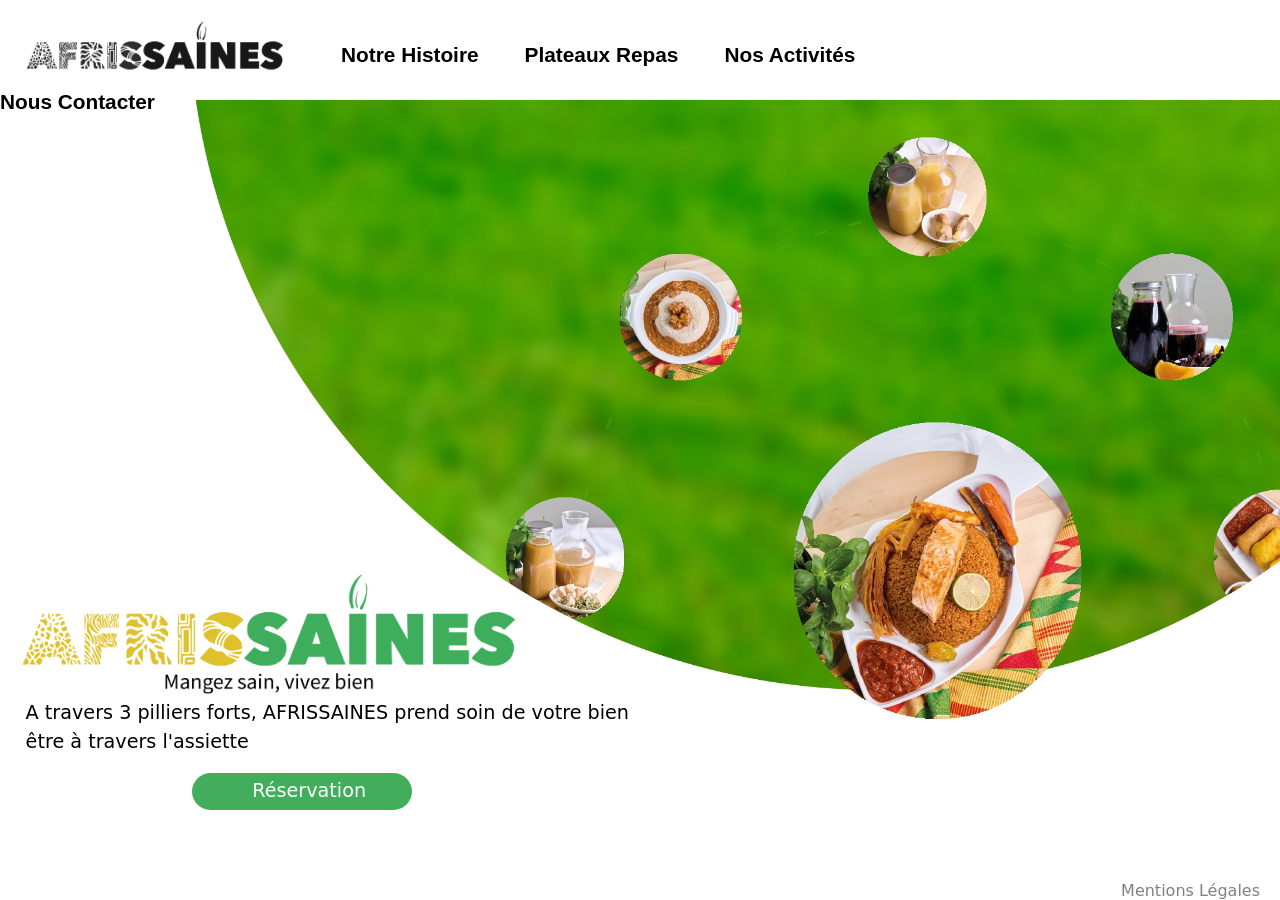
<file: index.html>
<!DOCTYPE html>
<html>
	<head>
		<title>Page d'Acceuil</title>
		<meta charset="utf-8">
		<link href="style_acceuil.css" rel="stylesheet" />

		<script>
			
		</script>

	</head>
	<body>
		<header>
			<nav>
				<a class="headerLien" href="index.html"><img src="acceuil_images/logo_noir3.png" title="logo" alt="logo de Afrissaines, cliquable qui ramène vers la page d'acceuil"></a>
				<a class="headerLien" href="Page Notre Histoire\NotreHistoire.html">Notre Histoire</a>
				<a class="headerLien" href="Page Menus\page_menus.html">Plateaux Repas</a>
				<a class="headerLien" href="Pages Activité\page_services.html">Nos Activités</a>
				<a class="headerLien" href="Pages Mentions & Contact\contact.html">Nous Contacter</a>
				
			</nav>

		</header>

		<main>
			<div class="divContenant">
				<div class="divImage">
					<img class="imgDansDiv" src="acceuil_images/LOGO OK_1BASLINE (6).png" alt="Logo de affrissaine.">
				</div>
				<div class="divTexte">
					<p>A travers 3 pilliers forts, AFRISSAINES prend soin de votre bien être à travers l'assiette</p>
				</div>
				<br>
				<div class="divBouton">
					<a id="aReservartion" href="Page Disponibilité\Disponibilité.html">Réservation</a>
				</div>
			
			</div>
		</main>
		<footer>
	
			<a class="mentions" href="Pages Mentions & Contact\mention.html">Mentions Légales</a>
		</footer>
	</body>

</html>
</file>
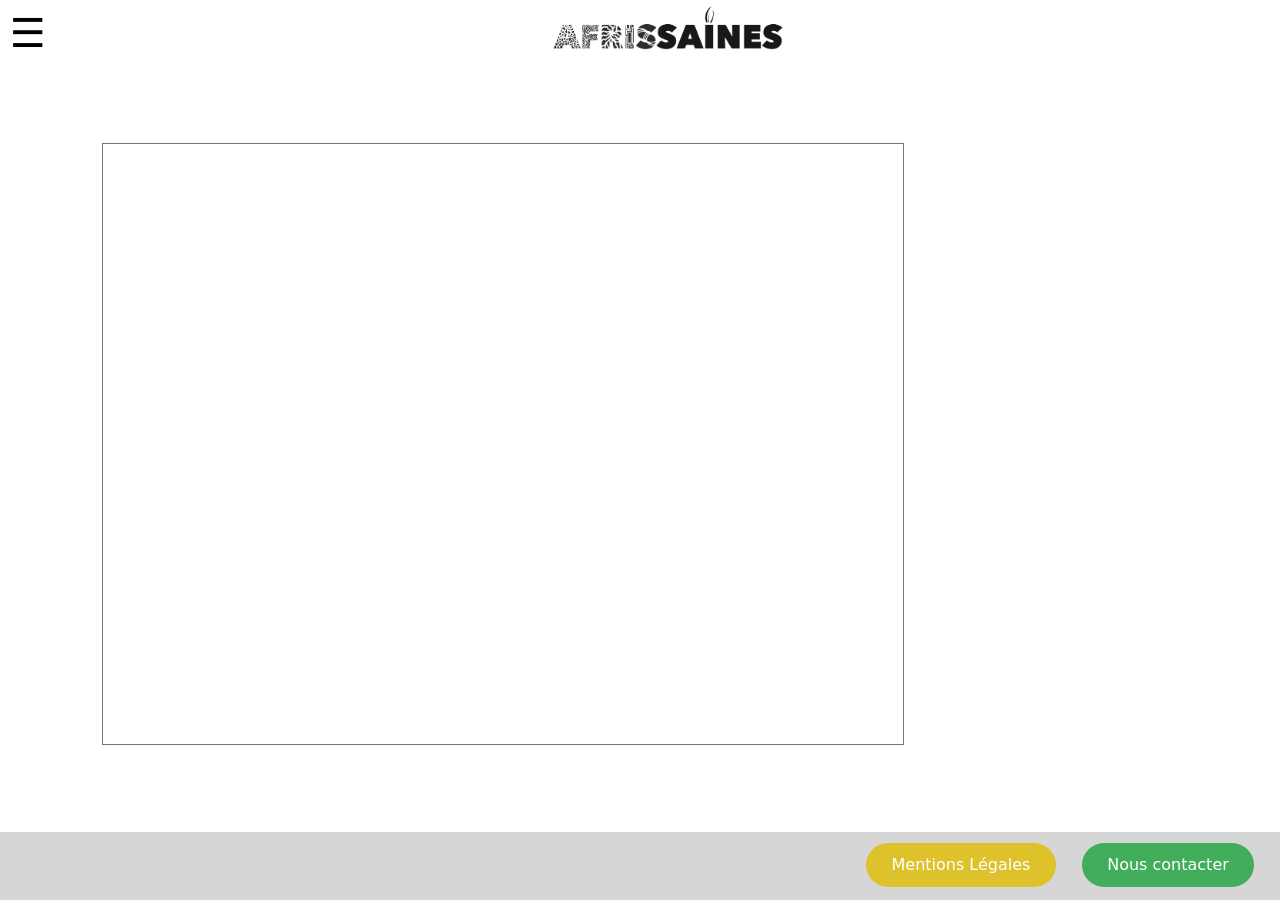
<file: Page Disponibilité/Disponibilité.html>
<!DOCTYPE html>
<html>
	<head>
		<title>Disponibilité</title>
		<meta charset="utf-8">
		<link href="styleDispo.css" rel="stylesheet" />
	</head>
	<body>
		<header>
			<nav class="nav">
				<label for="toggle">&#9776;</label>
				<input type="checkbox" id="toggle">
				<div class="divBurger">
					<a href="..\index.html">Accueil</a>
					<a href="..\Page Notre Histoire\NotreHistoire.html">Notre Histoire</a>
					<a href="..\Page Menus\page_menus.html">Plateaux Repas</a>
					<a href="..\Pages Activité\page_services.html">Nos Activités</a>
					<a href="..\Page Disponibilité\Disponibilité.html">Réservation</a>
				</div>
			</nav> 
			<a class="aLogo" href="..\index.html"><img src="disponibilité_images/LOGO OK_1BASLINE (6).png" title="logo" alt="logo de Afrissaines, cliquable qui ramène vers la page d'acceuil"></a>
		</header>

		<main>
			<div class="divContenant">
				<div class="divCalendrier">
					<iframe
						title="calendrierDisponibilités"
						src="https://calendar.google.com/calendar/embed?height=600&wkst=1&ctz=Europe%2FParis&showPrint=0&title=Calendrier%20des%20disponibilit%C3%A9s&mode=WEEK&showCalendars=0&src=NzE0M2E5ZDMzNzMxZjk4ZWNkYmJkYTYwYzFhNTllYzdlMjQwYmZmYjQ1OTNkMGQ4ZWQxZGRlZTljZDEyOWRhY0Bncm91cC5jYWxlbmRhci5nb29nbGUuY29t&color=%23a79b8e" 
						style="border:solid 1px #777" 
						width="800" 
						height="600" 
						frameborder="0" scrolling="no">
					</iframe>
				</div>
				<div class="divFormulaire">
					<iframe 
						src="https://docs.google.com/forms/d/e/1FAIpQLSdJ7Yw75c7BlkD95sWnIpElkn3lletGqjY3P6SZZDlY2I6HJQ/viewform?embedded=true" 
						width="500" 
						height="600" 
						frameborder="0" 
						marginheight="0" 
						marginwidth="0">Chargement…
					</iframe>
				</div>
			</div>
		</main>

		<footer>
			<a class="aContact" href="..\Pages Mentions & Contact\contact.html">Nous contacter</a>
			<a class="aMentions" href="..\Pages Mentions & Contact\mention.html">Mentions Légales</a>
		</footer>
	</body>
</html>
</file>
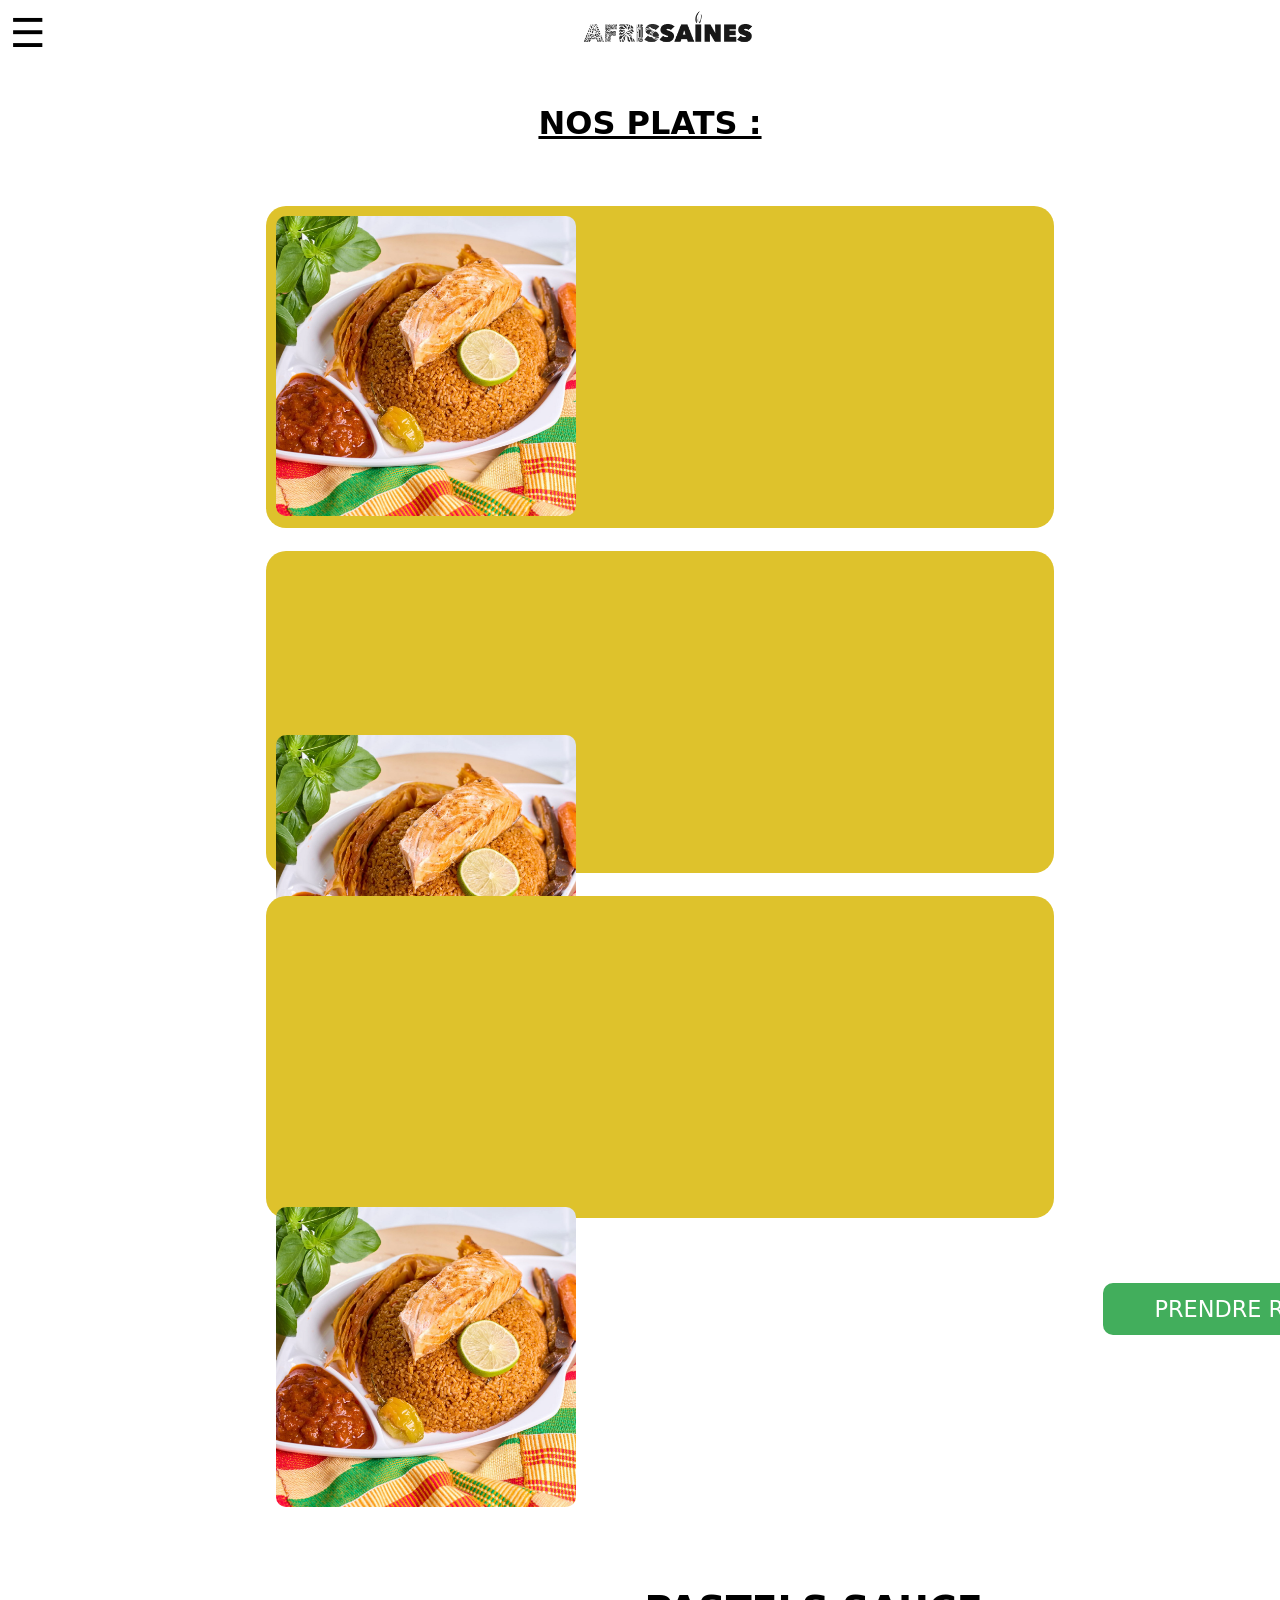
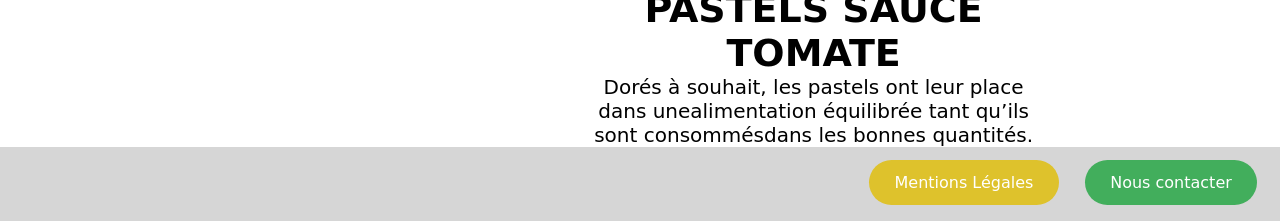
<file: Page Menus/page_menus.html>
<!DOCTYPE html>
<html>
	<head>
		<title>Nos Menus</title>
		<meta charset="utf-8">
		<link href="style_menu.css" rel="stylesheet" />
		<script src="menu.js"></script>
		<script src="script.js"></script>
        <script src="desserts.js"></script>
	</head>
	<body>
		<header>
			<nav class="nav">
				<label for="toggle">&#9776;</label>
				<input type="checkbox" id="toggle">
				<div class="divBurger">
					<a href="..\index.html">Accueil</a>
					<a href="..\Page Notre Histoire\NotreHistoire.html">Notre Histoire</a>
					<a href="..\Page Menus\page_menus.html">Plateaux Repas</a>
					<a href="..\Pages Activité\page_services.html">Nos Activités</a>
					<a href="..\Page Disponibilité\Disponibilité.html">Réservation</a>
				</div>
			</nav> 
			<a class="aLogo" href="..\index.html"><img src="menu_images/LOGO OK_1BASLINE (6).png" title="logo" alt="logo de Afrissaines, cliquable qui ramène vers la page d'acceuil"></a>
		</header>

		<main>
			<div class="divContenantContenant">
				<div class="container" id="container">
                    <h1>NOS PLATS :</h1>
                    <div class="cards" id="cards">
                    
                    </div>
        		</div>
			</div>
			
			<div class="divPriseRdv">
				<a class="aPrendreRdv" href="..\Page Disponibilité\Disponibilité.html">PRENDRE RENDEZ-VOUS</a>
			</div>
		</main>
		<footer>
			<a class="aContact" href="..\Pages Mentions & Contact\contact.html">Nous contacter</a>
			<a class="aMentions" href="..\Pages Mentions & Contact\mention.html">Mentions Légales</a>
		</footer>
	</body>
</html>
</file>
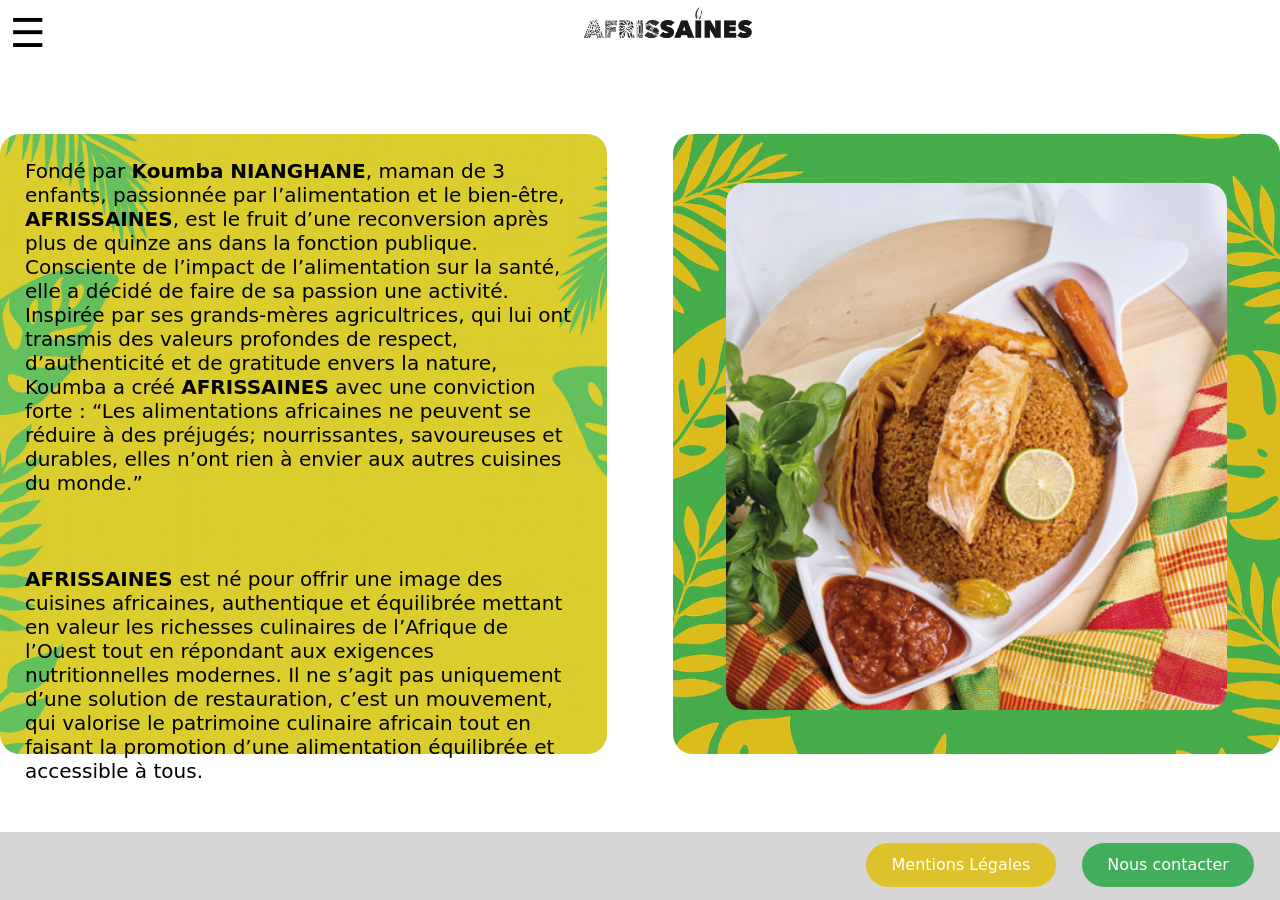
<file: Page Notre Histoire/NotreHistoire.html>
<!DOCTYPE html>
<html>
	<head>
		<title>Notre Histoire</title>
		<meta charset="utf-8">
		<link href="styleNotreHistoire.css" rel="stylesheet" />
	</head>
	<body>
		<header>
			<nav class="nav">
				<label for="toggle">&#9776;</label>
				<input type="checkbox" id="toggle">
				<div class="divBurger">
					<a href="..\index.html">Accueil</a>
					<a href="..\Page Notre Histoire\NotreHistoire.html">Notre Histoire</a>
					<a href="..\Page Menus\page_menus.html">Plateaux Repas</a>
					<a href="..\Pages Activité\page_services.html">Nos Activités</a>
					<a href="..\Page Disponibilité\Disponibilité.html">Réservation</a>
				</div>
			</nav> 
			<a class="aLogo" href="..\index.html"><img src="images/LOGO OK_1BASLINE (6).png" title="logo" alt="logo de Afrissaines, cliquable qui ramène vers la page d'acceuil"></a>
		</header>

		<main>
			<div class="divContenant">
				<div class="divTexte">
					<p>Fondé par <strong >Koumba NIANGHANE</strong>, maman de 3 enfants, 
passionnée par l’alimentation et le bien-être, 
<strong> AFRISSAINES</strong>, est le fruit d’une reconversion après plus 
de quinze ans dans la fonction publique. 
Consciente de l’impact de l’alimentation sur la santé,  
elle a décidé de faire de sa passion une activité.
 Inspirée par ses grands-mères agricultrices, qui lui ont 
transmis des valeurs profondes de respect, d’authenticité et 
de gratitude envers la nature, Koumba a créé <strong>AFRISSAINES</strong> 
avec une conviction forte :  “Les alimentations africaines 
ne peuvent se réduire à des préjugés; nourrissantes, 
savoureuses et durables, elles n’ont rien à envier aux 
autres cuisines du monde.” <br> <br> <br> <br>  </p>
						<p>  <strong>AFRISSAINES </strong>est né pour offrir une image des cuisines africaines, authentique 
et équilibrée mettant en valeur les richesses culinaires de l’Afrique de l’Ouest 
tout en répondant aux exigences nutritionnelles modernes.
 Il ne s’agit pas uniquement d’une solution de restauration, c’est un 
mouvement, qui valorise le patrimoine culinaire africain tout en faisant la 
promotion d’une alimentation équilibrée et accessible à tous.</p>
				</div>
				<div class="divImage">
					<img class="imgDansDiv" src="images/ImageDemo.png" alt="placeholder image non définitive !!!" >
				</div>
			</div>
		</main>

		<footer>
			<a class="aContact" href="..\Pages Mentions & Contact\contact.html">Nous contacter</a>
			<a class="aMentions" href="..\Pages Mentions & Contact\mention.html">Mentions Légales</a>
		</footer>
	</body>
</html>
</file>
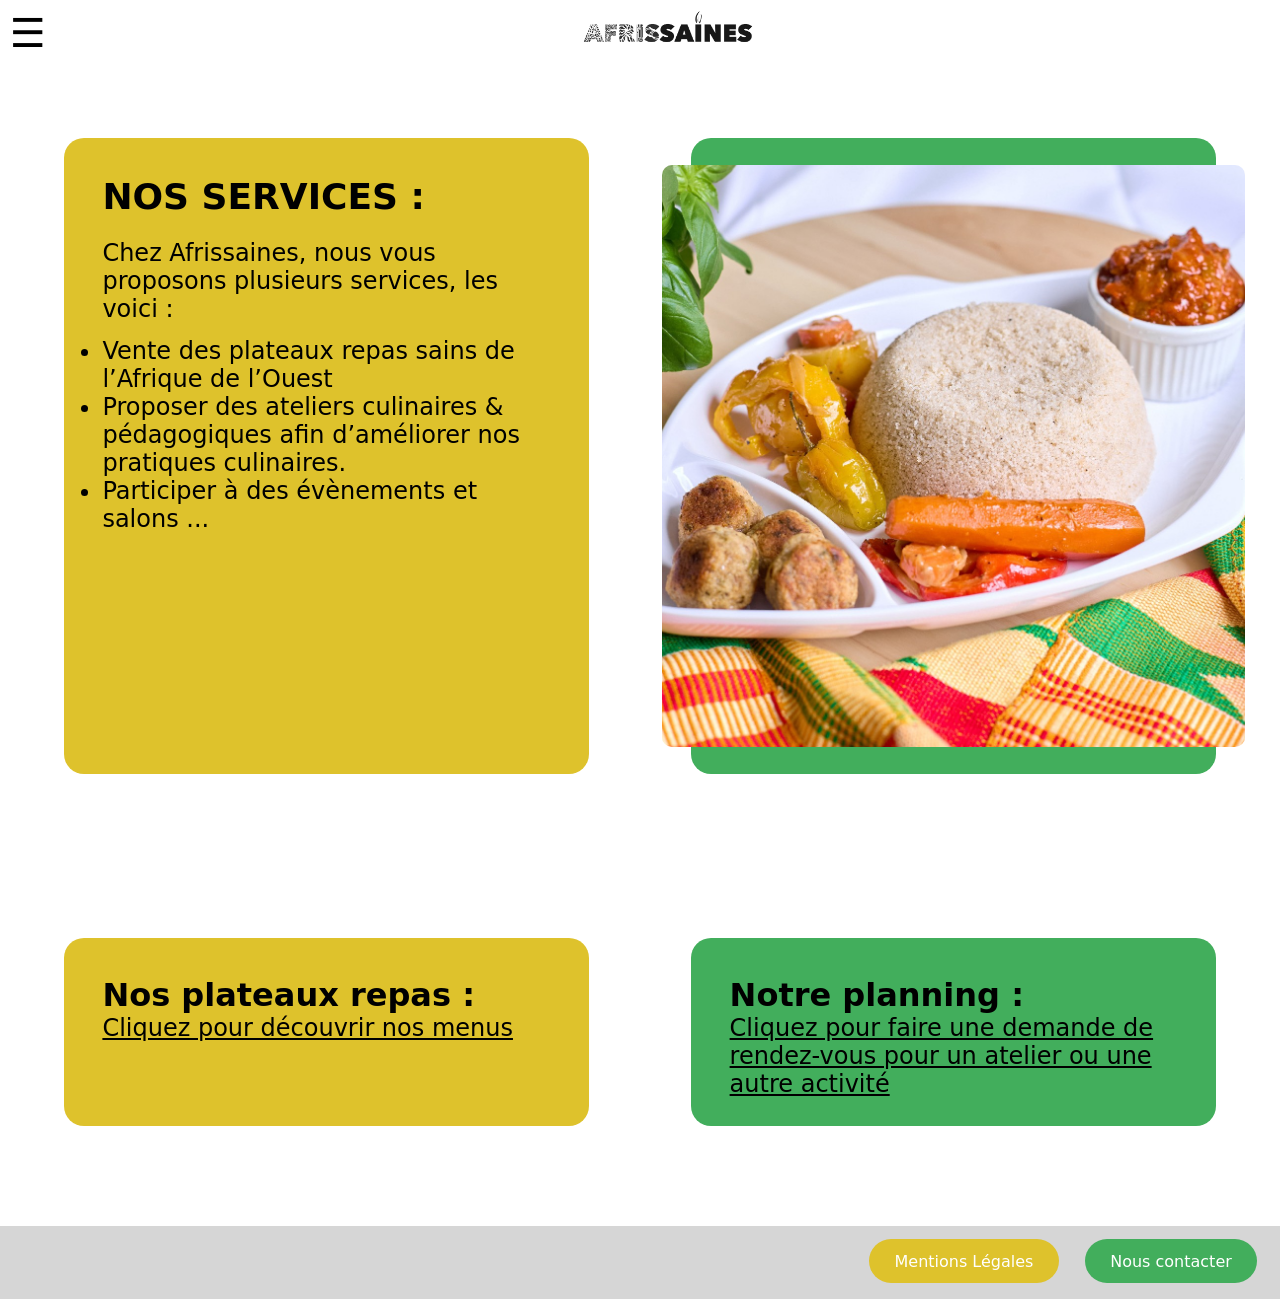
<file: Pages Activité/page_services.html>
<!DOCTYPE html>
<html>
	<head>
		<title>Services</title>
		<meta charset="utf-8">
		<link href="style_services.css" rel="stylesheet" />
	</head>
	<body>
		<header>
			<nav class="nav">
				<label for="toggle">&#9776;</label>
				<input type="checkbox" id="toggle">
				<div class="divBurger">
					<a href="..\index.html">Accueil</a>
					<a href="..\Page Notre Histoire\NotreHistoire.html">Notre Histoire</a>
					<a href="..\Page Menus\page_menus.html">Plateaux Repas</a>
					<a href="..\Pages Activité\page_services.html">Nos Activités</a>
					<a href="..\Page Disponibilité\Disponibilité.html">Réservation</a>
				</div>
			</nav> 
			<a class="aLogo" href="..\index.html"><img src="images/LOGO OK_1BASLINE (6).png" title="logo" alt="logo de Afrissaines, cliquable qui ramène vers la page d'acceuil"></a>
		</header>

		<main>
			<div class="divContenant">
				<div class="divTexte">
					<section>
						<h1>NOS SERVICES : </h1>
						<p>Chez Afrissaines, nous vous proposons plusieurs services, les voici : </p>
						<ul>
							<li>Vente des plateaux repas sains de l’Afrique de l’Ouest</li>
							<li>Proposer des ateliers culinaires & pédagogiques afin d’améliorer nos pratiques culinaires.</li>
							<li>Participer à des évènements et salons ...</li>
						</ul>
					</section>
				</div>
				<div class="divImage">
					<img class="imgDansDiv" src="images/THIOU-FONIO.jpeg" alt="placeholder image non définitive !!!" id="imgDansDiv">
				</div>
			</div>
			<div class="divContenantPlusPetit">
				<div class="divTexte">
					<h1>Nos plateaux repas : </h1>
					<a href="..\Page Menus\page_menus.html">Cliquez pour découvrir nos menus</a>
				</div>
				<div class="divTexteAlternatif">
					<h1>Notre planning : </h1>
					<a href="..\Page Disponibilité\Disponibilité.html">Cliquez pour faire une demande de rendez-vous pour un atelier ou une autre activité</a>
				</div>
			</div>
		</main>

		<footer>
			<a class="aContact" href="..\Pages Mentions & Contact\contact.html">Nous contacter</a>
			<a class="aMentions" href="..\Pages Mentions & Contact\mention.html">Mentions Légales</a>
		</footer>
	</body>
</html>
</file>
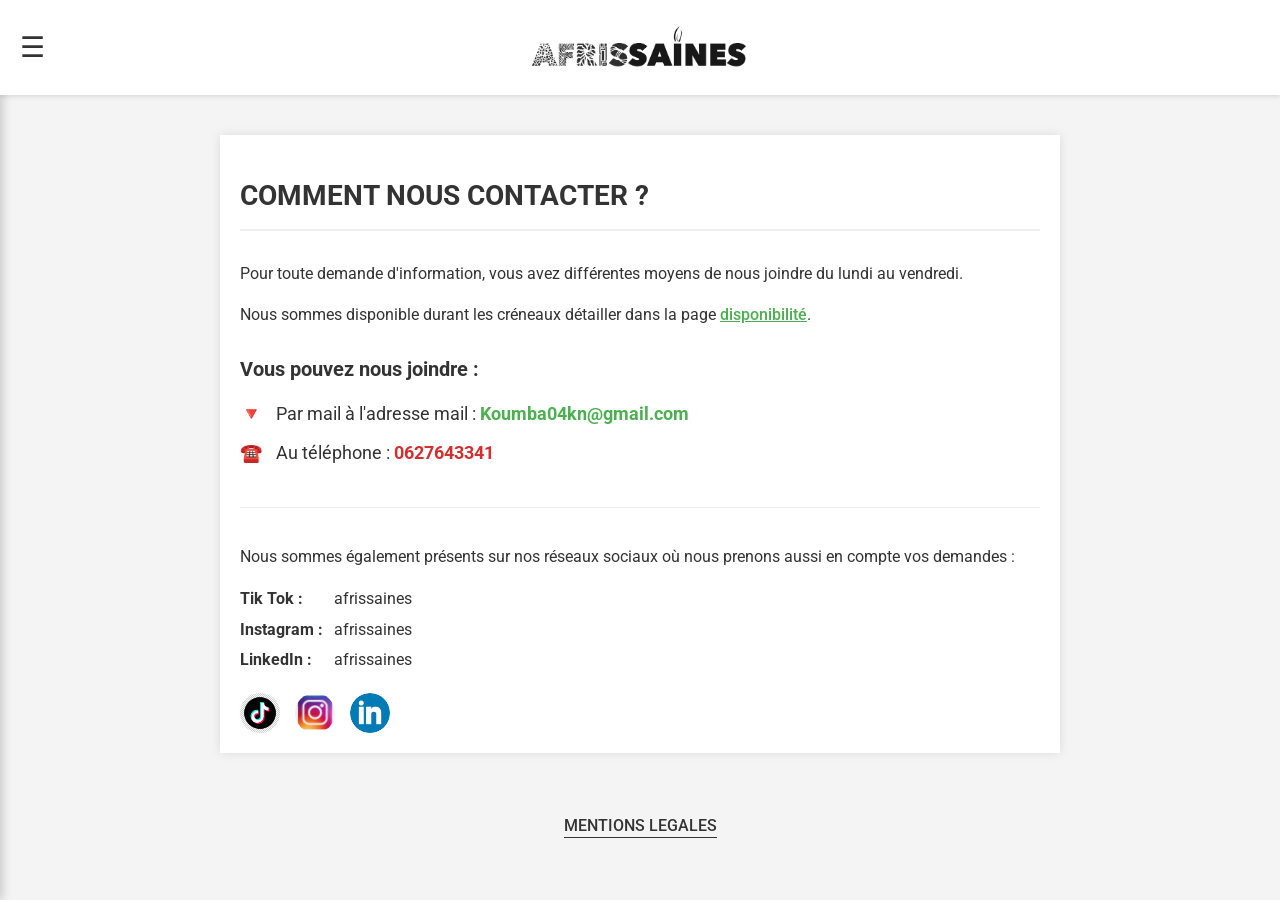
<file: Pages Mentions & Contact/contact.html>
<!DOCTYPE html>
<html lang="fr">
<head>
    <meta charset="UTF-8">
    <meta name="viewport" content="width=device-width, initial-scale=1.0">
    <title>Contact - AFRISSAINES</title>
    <link rel="stylesheet" href="style_contact.css">
    <link href="https://fonts.googleapis.com/css2?family=Roboto:wght@400;700&display=swap" rel="stylesheet">
</head>
<body>
    
    <input type="checkbox" id="menu-toggle" class="menu-toggle">

    <div class="menu-deroulant">
        <<ul class="liste-menu">
    <li><a href="..\index.html">Accueil</a></li>
    <li><a href="..\Page Notre Histoire\NotreHistoire.html">Notre Histoire</a></li>
    <li><a href="..\Page Menus\page_menus.html">Plateaux Repas</a></li>
    <li><a href="..\Pages Activité\page_services.html">Nos Activités</a></li>
    <li><a href="..\Page Disponibilité\Disponibilité.html">Réservation</a></li>
    
</ul>
    </div>

    <header>
        <nav class="barre-navigation">
            <label for="menu-toggle" class="icone-menu">&#9776;</label>

            <div class="conteneur-logo">
    <a href="..\index.html">
        <img src="images_contact_mentions\LOGO OK_1BASLINE (6).png" alt="Logo AFRISSAINES" class="image-logo">
    </a>
</div>
            
            <div class="placeholder-navigation"></div>
        </nav>
    </header>

    <main class="conteneur-contact">
        <h1 class="titre-contact">COMMENT NOUS CONTACTER ?</h1>

        <section class="info-contact">
            <p>
                Pour toute demande d'information, vous avez différentes moyens de nous joindre du lundi au vendredi.
            </p>
            <p>
                Nous sommes disponible durant les créneaux détailler dans la page <a href="..\Page Disponibilité\Disponibilité.html" class="lien-disponibilite">disponibilité</a>.
            </p>

            <h2 class="titre-nous-joindre">Vous pouvez nous joindre :</h2>

            <div class="details-contact">
                <p>
                    <span class="icone-contact">🔻</span> Par mail à l'adresse mail : <a href="mailto:Koumba04kn@gmail.com" class="lien-contact lien-email">Koumba04kn@gmail.com</a>
                </p>
                <p>
                    <span class="icone-contact">☎️</span> Au téléphone : <a href="tel:0627643341" class="lien-contact lien-telephone">0627643341</a>
                </p>
            </div>
        </section>

        <section class="info-reseaux-sociaux">
            <p>
                Nous sommes également présents sur nos réseaux sociaux où nous prenons aussi en compte vos demandes :
            </p>

            <ul class="liste-sociale">
                  <li><span class="etiquette-sociale">Tik Tok :</span> afrissaines</li>

                <li><span class="etiquette-sociale">Instagram :</span> afrissaines</li>
                <li><span class="etiquette-sociale">LinkedIn :</span> afrissaines</li>
                          </ul>

            <div class="icones-sociales">
                <a href="https://www.tiktok.com/@afrissaines?_r=1&_t=ZN-91WxOPqjHq2" target="_blank" class="lien-social" title="Retrouvez-nous sur TikTok">
                    <img src="images_contact_mentions/tiktok-icon.png" alt="Logo TikTok" class="icone-sociale">
                </a>
                
                <a href="https://www.instagram.com/afrissaines?igsh=MXJkN2l0cDFmMnlmdA==" target="_blank" class="lien-social" title="Retrouvez-nous sur Instagram">
                    <img src="images_contact_mentions/instagram-icon.png" alt="Logo Instagram" class="icone-sociale">
                </a>
                
                <a href="https://www.linkedin.com/company/afrissaines/" target="_blank" class="lien-social" title="Retrouvez-nous sur LinkedIn">
                    <img src="images_contact_mentions/linkedin-icon.png" alt="Logo LinkedIn" class="icone-sociale">
                </a>
            </div>
        </section>
    </main>

    <footer>
        <a href="mention.html" class="mentions-legales">MENTIONS LEGALES</a>
    </footer>

</body>
</html>
</file>
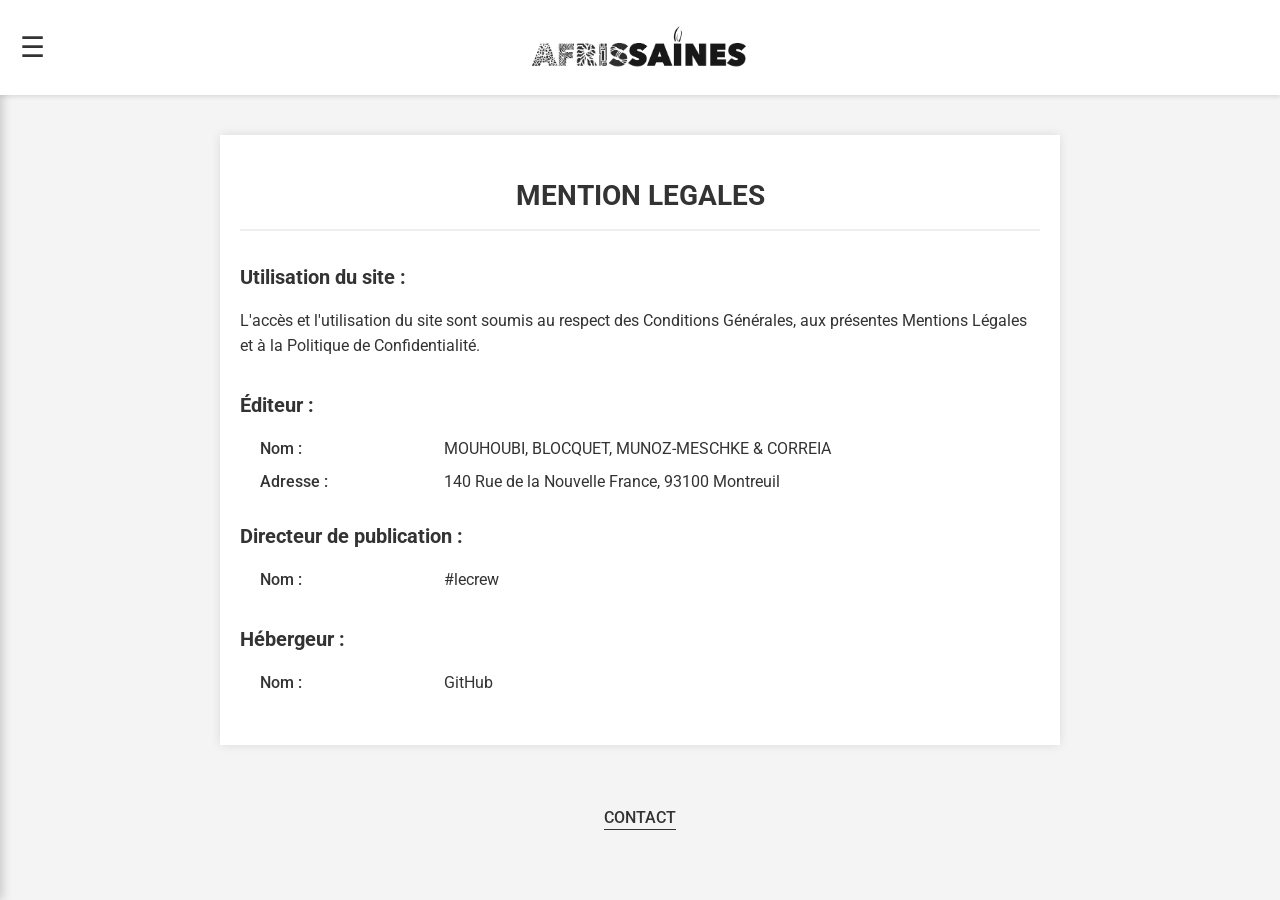
<file: Pages Mentions & Contact/mention.html>
<!DOCTYPE html>
<html lang="fr">
<head>
    <meta charset="UTF-8">
    <meta name="viewport" content="width=device-width, initial-scale=1.0">
    <title>Mentions Légales - AFRISSAINES</title>
    <link rel="stylesheet" href="style_mention.css"> 
    <link href="https://fonts.googleapis.com/css2?family=Roboto:wght@400;700&display=swap" rel="stylesheet">
</head>
<body>
    
    <input type="checkbox" id="menu-toggle" class="menu-toggle">

     <div class="menu-deroulant">
             <<ul class="liste-menu">
    <li><a href="..\index.html">Accueil</a></li>
    <li><a href="..\Page Notre Histoire\NotreHistoire.html">Notre Histoire</a></li>
    <li><a href="..\Page Menus\page_menus.html">Plateaux Repas</a></li>
    <li><a href="..\Pages Activité\page_services.html">Nos Activités</a></li>
    <li><a href="..\Page Disponibilité\Disponibilité.html">Réservation</a></li>
</ul>
    </div>

    <header>
        <nav class="barre-navigation">
            <label for="menu-toggle" class="icone-menu">&#9776;</label>

            <div class="conteneur-logo">
    <a href="..\index.html">
        <img src="images_contact_mentions\LOGO OK_1BASLINE (6).png" alt="Logo AFRISSAINES" class="image-logo">
    </a>
</div>
            
            <div class="placeholder-navigation"></div>
        </nav>
    </header>

    <main class="conteneur-mentions-legales">
        <h1 class="titre-mentions-principale">MENTION LEGALES</h1>

        <section class="section-mentions">
            <h2 class="titre-sous-section">Utilisation du site :</h2>
            <p>
                L'accès et l'utilisation du site sont soumis au respect des Conditions Générales, aux présentes Mentions Légales et à la Politique de Confidentialité.
            </p>
        </section>

        <section class="section-mentions details-legaux">
            <h2 class="titre-sous-section">Éditeur :</h2>
            <p><strong>Nom :</strong> MOUHOUBI, BLOCQUET, MUNOZ-MESCHKE & CORREIA  </p>
            <p><strong>Adresse :</strong> 140 Rue de la Nouvelle France, 93100 Montreuil</p>
           

        <section class="section-mentions details-legaux">
            <h2 class="titre-sous-section">Directeur de publication :</h2>
            <p><strong>Nom :</strong> #lecrew </p>
        </section>

        <section class="section-mentions details-legaux">
            <h2 class="titre-sous-section">Hébergeur :</h2>
            <p><strong>Nom :</strong> GitHub</p>
        </section>
        
    </main>

    <footer>
        <a href="contact.html" class="mentions-legales">CONTACT</a>
    </footer>

</body>
</html>
</file>
<file: style_acceuil.css>
* {
	margin: 0%;
	padding: 0%;
}

body {
	align-self: center;
	font-family: system-ui;
	background-image: url("acceuil_images/Page d_acceuil_page-0001.jpg");
    background-position: center center;
    background-attachment: fixed;
    background-repeat: no-repeat;
    background-size: cover;
    transition: background-color 1s;
}

/* le header */

header {
	background-color: white;
	width: 100%;
	height: 100px;
	
	display: inline-block;
	position: fixed;
}

nav {
	right: 1px;
	padding-top: 20px;
	float: inline-start;
	box-sizing: border-box;
	/*text-align: center;*/
	width: 80%;
	height: 30px;

}

header img {

	float: left;
	/*width: 40%;*/
	height: 70px;
	margin-left: 15px;
	display: inline-block;

}

.headerLien {
	/*float: left;*/
	display: inline-block;

	text-decoration: none;
	color : black;
	font-family: sans-serif;
	font-size: 130%;
	margin-right: 4%;
	font-weight: bold;
	vertical-align: middle;
	


}

/*fin du header */
/*debut main */



.divContenant {
	margin: auto;
	margin-top: 3%;
	box-sizing: border-box;
	position: absolute;
	bottom: 10%;
	line-height: 1em;

}


.imgDansDiv{
	width: 42%;
}

.divTexte {
	width: 50%;
	height: 50%;
	margin-left: 2%;
	font-size: 120%;
	line-height: 1.5em;

}

.divBouton {
	background-color: #42ae5c;
	align-self: center;
	padding: 0.8%;
	width: 200px;
	border-radius: 30px;
	margin-left: 15%;
	text-indent: 25%;

	margin-right: 20%;
}

#aReservartion{
	align-self: center;
	font-size: 120%;
	color: white;
	text-decoration: none;

}


/*fin main et debut footer */

footer {
	right: 20px;
	float: right;
	position: absolute;
	bottom: 0;
	color:  lightgrey;

}

.mentions {
	text-decoration: none;
	color: grey;
}

/* fin footer */
</file>
<file: Page Disponibilité/styleDispo.css>
* {
	margin: 0;
	padding: 0;
}

body {
	font-family: system-ui;
	width: 100%;
	overflow-x: hidden;
}

/* le header */

header {
	background-color: white;
	text-align: center;
	width: 100%;
	padding: 0;
	position: sticky;
	margin-bottom: 2%;
	display: flex;
}

.aLogo {
	width: 100%;
}

header img {
	margin-top: 0.4%;
	width: 250px;
	right: 50%;
	order: 1;
	justify-self: end;
}

header nav {
	order: 0;
}

/*fin du header */

/*le menu burger */

nav {
    position: relative;
}


nav .divBurger {
    position: fixed;
    top: 0;
    left: -260px;
    width: 260px;
    height: 100vh;
    background-color: white;
    display: flex;
    flex-direction: column;

    padding-top: 80px;
    border-right: 2px solid black;
    transition: left 0.4s ease;
    z-index: 999;
    box-sizing: border-box; 
}


nav .divBurger a {
    width: 100%;
    box-sizing: border-box;
    padding: 15px 20px;

    text-decoration: none;
    color: black;
    font-size: 1.2em;

    border-bottom: 1px solid #ddd;
}


nav .divBurger a:hover {
    background-color: #f2f2f2;
    color: #42ae5c;
}


label {
    position: relative;
    display: block;
    color: black;
    cursor: pointer;
    font-size: 40px;
    padding: 10px;
    z-index: 2000;
}


#toggle {
    display: none;
}


#toggle:checked + .divBurger {
    left: 0;
}


#toggle:checked ~ label {
    position: fixed;
    left: 260px;     
    top: 10px;
    font-size: 35px;
    transform: rotate(90deg);
    z-index: 2001;    

}

/*fin menu burger et debut main */

main {
	background-color: #ffffff;
}


.divContenant {
	width: 100%;
	height: 50em;
	margin: auto;
	margin-top: 3%;
	justify-content: center;
    align-items: center;     
	box-sizing: border-box;
}
/* le calendrier qui prend 4/6 du main */
.divCalendrier {
	width: 35%;
	height: 70%;
	display: inline-block;
	border-radius: 5%;
	margin-left: 5%;
	padding: 3%;

}


/* le formulaire prenant le reste du main */
.divFormulaire {
	width: 35%;
	height: 70%;
	display: flex;
	justify-content: center;
	align-items: center;
	float: right;
	border-radius: 5%;
	margin-top: 0%;
	margin-right: 5%;
	padding: 3%;
	display: inline-block;

}



/*fin main et debut footer */

footer {
    width: 100%;

    background-color: #d6d6d6;
    
    margin-top: 30px;
    position: fixed;
    bottom: 0;
    overflow: auto;
}
/*le bouton de gauche */
.aContact {
	text-decoration: none;
	background-color: #42ae5c;
	padding: 1%;
	padding-left: 2%;
	padding-right: 2%;
	float: right;
	margin-right: 2%;
	margin-bottom: 1%;
	margin-top: 0.8%;
	border-radius: 25px;
	font-size: 100%;
	color: white;
}

/* bouton de droite */
.aMentions {
	float: right;
	text-decoration: none;
	padding: 1%;
	margin-right: 2%;
	margin-bottom: 1%;
	margin-top: 0.8%;
	padding-left: 2%;
	padding-right: 2%;
	border-radius: 25px;
	font-size: 100%;
	color: white;
	background-color: #dec22c;
}

/* fin footer */
</file>
<file: Page Menus/style_menu.css>
* {
	margin: 0;
	padding: 0;
}

body {
	font-family: system-ui;
	width: 100%;
	overflow-x: hidden;
}

/* ##################################### le header ############################### */

header {
	background-color: white;
	text-align: center;
	width: 100%;
	padding: 0;
	position: sticky;
	margin-bottom: 0%;
	display: flex;
}

.aLogo {
	width: 100%;
}

header img {
	margin-bottom: 2%;
	margin-top: 0.8%;
	width: 15%;
	right: 50%;
	order: 1;
}

header nav {
	order: 0;
}

/* ######################### le menu burger ###################### */

nav {
    position: relative;
}


nav .divBurger {
    position: fixed;
    top: 0;
    left: -260px;
    width: 260px;
    height: 100vh;
    background-color: white;
    display: flex;
    flex-direction: column;

    padding-top: 80px;
    border-right: 2px solid black;
    transition: left 0.4s ease;
    z-index: 999;
    box-sizing: border-box; 
}


nav .divBurger a {
    width: 100%;
    box-sizing: border-box;
    padding: 15px 20px;

    text-decoration: none;
    color: black;
    font-size: 1.2em;

    border-bottom: 1px solid #ddd;
}


nav .divBurger a:hover {
    background-color: #f2f2f2;
    color: #42ae5c;
}


label {
    position: relative;
    display: block;
    color: black;
    cursor: pointer;
    font-size: 40px;
    padding: 10px;
    z-index: 2000;
}


#toggle {
    display: none;
}


#toggle:checked + .divBurger {
    left: 0;
}


#toggle:checked ~ label {
    position: fixed;
    left: 260px;     
    top: 10px;
    font-size: 35px;
    transform: rotate(90deg);
    z-index: 2001;    

}

/* ######################## fin menu burger, main ############################# */



/* ############################## caroussel pour les menus ########################### */


.divContenantContenant {
	width: 100%;
	height: 70em;  
	margin-bottom: 3.3%;
	align-items: center;
	justify-content: center;
	padding: 30px 10px;
	background-color: white;
}

.labelCarte {
  position: relative;
  width: 100%;
  height: 25%;
  left: 0;
  right: 0;
  margin: auto; 
  margin-bottom: 3%;
  border-radius: 20px;
  background-color: #dec22c;
}

.container {
  width: 100%;
  height: 83%;
  margin: auto;
  justify-content: center;
  align-items: center;
  text-align: center;
}

.cards {
  position: relative;
  width: 60%;
  height: 130%;
  margin: auto;
  margin-bottom: 20px;
}

.container h1 {	
  margin-bottom: 5%;
  text-decoration: underline;
}

.container a {
  background-color: #42ae5c;
  border-radius: 20px;
  padding: 1%;
  font-size: xx-large;
  text-decoration: none;
  color: black;
  margin-top: 0;
}

label > img {
  width: 300px;
  border-radius: 10px;
  object-fit: cover;
  float: left;
  margin-right: 2%;
  margin-bottom: 2%;
}

label > section {
  width: 60%;
  float: right;
  font-size: 50%;
}

section > h3 {
  margin-top: 14%;	
  font-size: 190%;
}

.divPriseRdv{
	width: 100%;
	margin-bottom: 2%;

}

.aPrendreRdv{
	text-decoration: none;
	background-color: #42ae5c;
	padding: 1%;
	padding-left: 4%;
	padding-right: 4%;
	margin-right: 2%;
	margin-bottom: 2%;
	border-radius: 10px;
	font-size: 140%;
	color: white;

	position: relative;
	left: 40%;
}

/*footer */

footer {
  width: 100%;
  background-color: #d6d6d6;
  padding: 3px;
  margin-top: 30px;
  position: relative;
  bottom: 0;
  overflow: auto;
}

.aContact {
	text-decoration: none;
	background-color: #42ae5c;
	padding: 1%;
	padding-left: 2%;
	padding-right: 2%;
	float: right;
	margin-right: 2%;
	margin-bottom: 1%;
	margin-top: 0.8%;
	border-radius: 25px;
	font-size: 100%;
	color: white;
}

.aMentions {
	float: right;
	text-decoration: none;
	padding: 1%;
	margin-right: 2%;
	margin-bottom: 1%;
	margin-top: 0.8%;
	padding-left: 2%;
	padding-right: 2%;
	border-radius: 25px;
	font-size: 100%;
	color: white;
	background-color: #dec22c;
}
</file>
<file: Page Notre Histoire/styleNotreHistoire.css>
* {
	margin: 0;
	padding: 0;
}

body {
	font-family: system-ui;
	width: 100%;
	overflow-x: hidden;
}

/* le header */

header {
	background-color: white;
	text-align: center;
	width: 100%;
	padding: 0;
	position: sticky;
	margin-bottom: 5%;
    display: inline-flex;

}
.aLogo {
    width: 100%;
}

header img {
    margin-top: 0.5%;
	margin-bottom: 2%;
	width: 15%;
	order: 1;
    align-self: center;
    justify-self: center;
}

header nav {
	order: 0;
    justify-self: start;

}

/* le menu burger */

nav {
    position: relative;
}


nav .divBurger {
    position: fixed;
    top: 0;
    left: -260px;
    width: 260px;
    height: 100vh;
    background-color: white;
    display: flex;
    flex-direction: column;

    padding-top: 80px;
    border-right: 2px solid black;
    transition: left 0.4s ease;
    z-index: 999;
    box-sizing: border-box; 
}


nav .divBurger a {
    width: 100%;
    box-sizing: border-box;
    padding: 15px 20px;

    text-decoration: none;
    color: black;
    font-size: 1.2em;

    border-bottom: 1px solid #ddd;
}


nav .divBurger a:hover {
    background-color: #f2f2f2;
    color: #42ae5c;
}


label {
    position: relative;
    display: block;
    color: black;
    cursor: pointer;
    font-size: 40px;
    padding: 10px;
    z-index: 2000;
}


#toggle {
    display: none;
}


#toggle:checked + .divBurger {
    left: 0;
}


#toggle:checked ~ label {
    position: fixed;
    left: 260px;     
    top: 10px;
    font-size: 35px;
    transform: rotate(90deg);
    z-index: 2001;    

}

/*fin menu burger, main */


.divContenant {
    width: 100%;
    display: flex;
    justify-content: center;
    align-items: center;          
    gap: 2%;                       
    box-sizing: border-box;                
}


.divTexte,
.divImage {
    width: 650px;
    height: 620px;

  

    background-size: cover;    
    background-position: center;
    background-repeat: no-repeat;

    border-radius: 20px;
    padding: 25px;
    box-sizing: border-box;

    display: inline-block;
    vertical-align: top;
	
}
.divTexte {
    background-image: url("images/fond1.png");
	margin-right: 40px;
}
.divTexte p {
    font-size: 20px;
}
.divImage {
    background-image: url("images/fond2.png");
	border-radius: 20px;
    padding: 25px; 
    padding-top: 30px ;       
    box-sizing: border-box;

    display: flex;      
    justify-content: center;
    align-items: center;
	border-radius: 20px
}



.imgDansDiv {
    width: 90%;
    height: auto;
    display: block;
	border-radius: 20px
}


/*Footer */

footer {
    width: 100%;

    background-color: #d6d6d6;
    
    margin-top: 30px;
    position: fixed;
    bottom: 0;
    overflow: auto;
}
/*le bouton de gauche */
.aContact {
    text-decoration: none;
    background-color: #42ae5c;
    padding: 1%;
    padding-left: 2%;
    padding-right: 2%;
    float: right;
    margin-right: 2%;
    margin-bottom: 1%;
    margin-top: 0.8%;
    border-radius: 25px;
    font-size: 100%;
    color: white;
}

/* bouton de droite */
.aMentions {
    float: right;
    text-decoration: none;
    padding: 1%;
    margin-right: 2%;
    margin-bottom: 1%;
    margin-top: 0.8%;
    padding-left: 2%;
    padding-right: 2%;
    border-radius: 25px;
    font-size: 100%;
    color: white;
    background-color: #dec22c;
}
</file>
<file: Pages Activité/style_services.css>
* {
	margin: 0;
	padding: 0;
}

body {
	font-family: system-ui;
	width: 100%;
	overflow-x: hidden;
}

/* le header */

header {
	background-color: white;
	text-align: center;
	width: 100%;
	padding: 0;
	position: sticky;
	margin-bottom: 5%;
	display: flex;
}

header img {
	margin-top: 0.8%;
	margin-bottom: 2%;
	width: 15%;
	right: 50%;
	order: 1;
}

header nav {
	order: 0;
}

/* le menu burger */

nav {
    position: relative;
}


nav .divBurger {
    position: fixed;
    top: 0;
    left: -260px;
    width: 260px;
    height: 100vh;
    background-color: white;
    display: flex;
    flex-direction: column;

    padding-top: 80px;
    border-right: 2px solid black;
    transition: left 0.4s ease;
    z-index: 999;
    box-sizing: border-box; 
}


nav .divBurger a {
    width: 100%;
    box-sizing: border-box;
    padding: 15px 20px;

    text-decoration: none;
    color: black;
    font-size: 1.2em;

    border-bottom: 1px solid #ddd;
}


nav .divBurger a:hover {
    background-color: #f2f2f2;
    color: #42ae5c;
}


label {
    position: relative;
    display: block;
    color: black;
    cursor: pointer;
    font-size: 40px;
    padding: 10px;
    z-index: 2000;
}


#toggle {
    display: none;
}


#toggle:checked + .divBurger {
    left: 0;
}


#toggle:checked ~ label {
    position: fixed;
    left: 260px;     
    top: 10px;
    font-size: 35px;
    transform: rotate(90deg);
    z-index: 2001;    

}

/*fin menu burger, main */

.divContenant {
	width: 100%;
	height: 50em;
	margin: auto;
	margin-top: 3%;
}

.divTexte {
	width: 35%;
	height: 70%;
	display: inline-block;
	background-color: #dec22c;
	border-radius: 20px;
	margin-left: 5%;
	padding: 3%;
}

.divContenantPlusPetit {
	width: 100%;
	height: 10em;
	margin: auto;
	margin-bottom: 10%;
}

.divTexteAlternatif {
	width: 35%;
	height: 70%;
	display: inline-block;
	background-color: #42ae5c;
	float: right;
	border-radius: 20px;
	margin-right: 5%;
	padding: 3%;
}

section {
	font-size: x-large;
}

section h1 {
	margin-bottom: 5%;
}

section p {
	margin-bottom: 3%;
}

.divTexte a {
	text-decoration: underline;
	color: black;
	margin-top: 20px;
	font-size: x-large;
}

.divTexteAlternatif a {
	text-decoration: underline;
	color: black;
	font-size: x-large;
}

.divImage {
	width: 35%;
	height: 70%;
	display: flex;
	justify-content: center;
	align-items: center;
	float: right;
	background-color: #42ae5c;
	border-radius: 20px;
	margin-right: 5%;
	padding: 3%;
}

.imgDansDiv {
    width: 60%;
    height: auto;
    border-radius: 10px;
}

img#imgDansDiv {
	width: 130%;
}


/*footer */

footer {
    width: 100%;
    background-color: #d6d6d6;
    padding: 3px;
    margin-top: 30px;
    position: relative;
    bottom: 0;
    overflow: auto;
}

.aContact {
	text-decoration: none;
	background-color: #42ae5c;
	padding: 1%;
	padding-left: 2%;
	padding-right: 2%;
	float: right;
	margin-right: 2%;
	margin-bottom: 1%;
	margin-top: 0.8%;
	border-radius: 25px;
	font-size: 100%;
	color: white;
}

.aMentions {
	float: right;
	text-decoration: none;
	padding: 1%;
	margin-right: 2%;
	margin-bottom: 1%;
	margin-top: 0.8%;
	padding-left: 2%;
	padding-right: 2%;
	border-radius: 25px;
	font-size: 100%;
	color: white;
	background-color: #dec22c;
}
</file>
<file: Pages Mentions & Contact/style_contact.css>
body {
    font-family: 'Roboto', sans-serif;
    margin: 0;
    padding: 0;
    background-color: #f4f4f4;
    color: #333;
    line-height: 1.6;
    overflow-x: hidden;
}

header {
    background-color: white;
    box-shadow: 0 2px 4px rgba(0, 0, 0, 0.1);
    position: sticky;
    top: 0;
    width: 100%;
    z-index: 30;
}

.barre-navigation {
    display: flex;
    justify-content: space-between;
    align-items: center;
    padding: 15px 20px;
}

.conteneur-logo {
    margin: 0 auto;
   
    padding: 10px; 
}

.placeholder-navigation {
    width: 28px;
}

.image-logo {
    height: 45px;
    width: auto;
    display: block;
}

/* Menu Burger */


.menu-toggle {
    display: none;
}

/* Icône de menu */
.icone-menu {
    font-size: 28px;
    text-decoration: none;
    color: #333;
    z-index: 40;
    cursor: pointer;
    line-height: 1;
    display: block;
    transition: color 0.3s;
    position: relative;
}





.menu-deroulant {
    position: fixed;
    top: 0;
    left: 0;
    width: 250px;
    height: 100vh;
    background-color: white;
    box-shadow: 2px 0 10px rgba(0, 0, 0, 0.2);
    z-index: 20;

    
    transform: translateX(-100%);
    transition: transform 0.4s ease;
}

/* Liste des liens du menu */
.liste-menu {
    list-style: none;
    padding: 80px 0 0;
    margin: 0;
    text-align: center; /
}

.liste-menu li {
    margin: 0;
    border-bottom: 1px solid #eee;
}

.liste-menu li:last-child {
    border-bottom: none;
}

.liste-menu a {
    text-decoration: none;
    color: #333;
    font-size: 19px; 
    font-weight: 480; 
    display: block;
    padding: 15px 20px;
    transition: background-color 0.3s, color 0.3s;
}
.liste-menu a:hover,
.liste-menu a.actif {
    background-color: #f0f0f0;
    color: #4CAF50;
}





.menu-toggle:checked ~ .menu-deroulant {
    transform: translateX(0);
}





.conteneur-contact {
    max-width: 800px;
    margin: 40px auto;
    padding: 20px;
    background-color: white;
    box-shadow: 0 0 10px rgba(0, 0, 0, 0.1);
}

.titre-contact {
    font-size: 28px;
    font-weight: 700;
    color: #333;
    margin-bottom: 30px;
    border-bottom: 2px solid #eee;
    padding-bottom: 10px;
}

.lien-disponibilite {
    color: #4CAF50;
    text-decoration: underline;
    font-weight: 500;
}

.titre-nous-joindre {
    font-size: 20px;
    font-weight: 700;
    margin-top: 25px;
    margin-bottom: 15px;
    color: #333;
}

.details-contact p {
    font-size: 18px;
    margin: 10px 0;
}

.lien-contact {
    font-weight: 700;
    text-decoration: none;
    transition: color 0.3s;
}

.lien-email {
    color: #4CAF50;
}

.lien-telephone {
    color: #D32F2F;
}

.lien-contact:hover {
    text-decoration: underline;
}

.icone-contact {
    margin-right: 10px;
}

.info-reseaux-sociaux {
    margin-top: 40px;
    padding-top: 20px;
    border-top: 1px solid #eee;
}

.liste-sociale {
    list-style: none;
    padding-left: 0;
    margin-top: 15px;
}

.liste-sociale li {
    margin-bottom: 5px;
    font-size: 16px;
}

.etiquette-sociale {
    font-weight: 700;
    color: #333;
    display: inline-block;
    width: 90px;
}

.icones-sociales {
    display: flex;
    gap: 15px;
    margin-top: 20px;
    align-items: center;
}

.lien-social {
    display: block;
    line-height: 0;
    transition: transform 0.3s ease;
}

.lien-social:hover {
    transform: scale(1.1);
}

.icone-sociale {
    display: block;
    width: 40px;
    height: 40px;
    object-fit: contain;
    border-radius: 50%;
}

footer {
    text-align: center;
    padding: 20px;
    margin-top: 40px;
}

.mentions-legales {
    color: #333;
    text-decoration: none;
    border-bottom: 1px solid #333;
    padding-bottom: 2px;
    font-weight: 500;
}

.mentions-legales:hover {
    color: #4CAF50;
    border-bottom-color: #4CAF50;
}
/*CORRECTION POUR LE LIEN DU LOGO */
.conteneur-logo a {
    text-decoration: none; 
}
</file>
<file: Pages Mentions & Contact/style_mention.css>
body {
    font-family: 'Roboto', sans-serif;
    margin: 0;
    padding: 0;
    background-color: #f4f4f4;
    color: #333;
    line-height: 1.6;
    overflow-x: hidden;
}


header {
    background-color: white;
    box-shadow: 0 2px 4px rgba(0, 0, 0, 0.1);
    position: sticky;
    top: 0;
    width: 100%;
    z-index: 30;
}

.barre-navigation {
    display: flex;
    justify-content: space-between;
    align-items: center;
    padding: 15px 20px;
}

.conteneur-logo {
    margin: 0 auto;
    
    padding: 10px;
}

.placeholder-navigation {
    width: 28px;
}

.image-logo {
    height: 45px;
    width: auto;
    display: block;
}

/* Menu Burger */


.menu-toggle {
    display: none;
}

/* Icône de menu */
.icone-menu {
    font-size: 28px;
    text-decoration: none;
    color: #333;
    z-index: 40;
    cursor: pointer;
    line-height: 1;
    display: block;
    transition: color 0.3s;
    position: relative;
}

/* Styles du Menu */
.menu-deroulant {
    position: fixed;
    top: 0;
    left: 0;
    width: 250px;
    height: 100vh;
    background-color: white;
    box-shadow: 2px 0 10px rgba(0, 0, 0, 0.2);
    z-index: 20;

    
    transform: translateX(-100%);
    transition: transform 0.4s ease;
}

/* Affiche le menu */
.menu-toggle:checked ~ .menu-deroulant {
    transform: translateX(0);
}


/* Liste des liens du menu */
.liste-menu {
    list-style: none;
    padding: 80px 0 0;
    margin: 0;
    text-align: center; 
}

.liste-menu li {
    margin: 0;
    border-bottom: 1px solid #eee;
}

.liste-menu li:last-child {
    border-bottom: none;
}

.liste-menu a {
    text-decoration: none;
    color: #333;
    font-size: 19px; 
    font-weight: 480; 
    display: block;
    padding: 15px 20px;
    transition: background-color 0.3s, color 0.3s;
}
.liste-menu a:hover,
.liste-menu a.actif {
    background-color: #f0f0f0;
    color: #4CAF50;
}


/* Styles de la page  */

.conteneur-mentions-legales {
    max-width: 800px;
    margin: 40px auto;
    padding: 20px;
    background-color: white;
    box-shadow: 0 0 10px rgba(0, 0, 0, 0.1);
}

.titre-mentions-principale {
    font-size: 28px;
    font-weight: 700;
    color: #333;
    margin-bottom: 30px;
    border-bottom: 2px solid #eee;
    padding-bottom: 10px;
    text-align: center;
}

.section-mentions {
    margin-bottom: 30px;
}

.titre-sous-section {
    font-size: 20px;
    font-weight: 700;
    color: #333;
    margin-top: 25px;
    margin-bottom: 15px;
}

.section-mentions p {
    font-size: 16px;
    margin: 8px 0;
}

.details-legaux p {
    padding-left: 20px;
}

.details-legaux strong {
    font-weight: 500;
    color: #333;
    display: inline-block;
    width: 180px;
}

.lien-editeur {
    color: #4CAF50;
    text-decoration: underline;
}

/* Styles du Pied de Page */
footer {
    text-align: center;
    padding: 20px;
    margin-top: 40px;
}

.mentions-legales {
    color: #333;
    text-decoration: none;
    border-bottom: 1px solid #333;
    padding-bottom: 2px;
    font-weight: 500;
}

.mentions-legales:hover {
    color: #4CAF50;
    border-bottom-color: #4CAF50;
}
</file>
